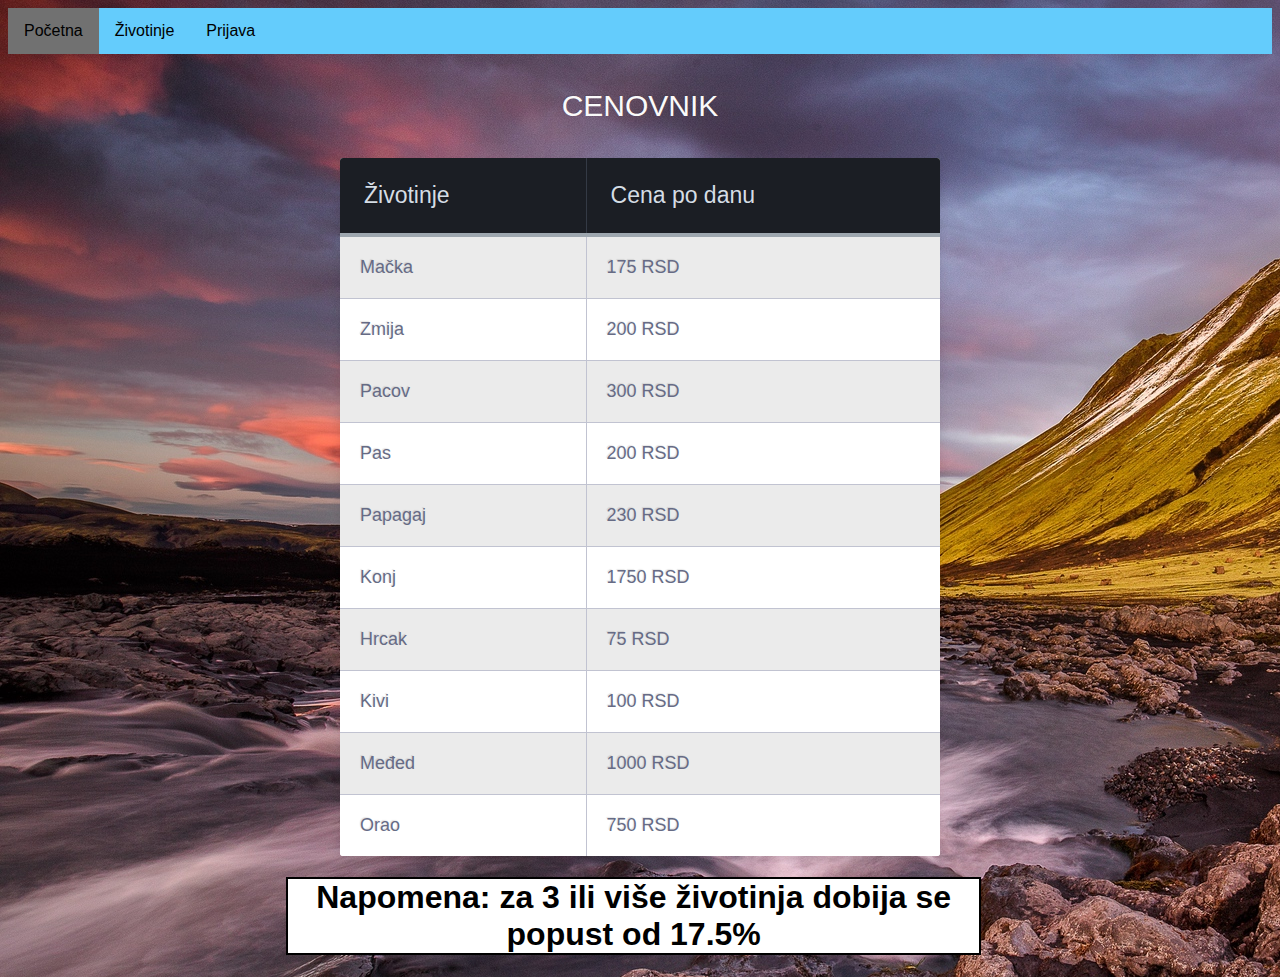
<file: index.html>
<html lang="en">
<head>
<meta charset="UTF-8">
		<title>Početna</title>
		<link rel="stylesheet" href="stil.css">
	</head>
	
	<body>
		<ul>
			<li><a class="active" >Početna</a></li>
			<li><a href="ziv.html">Životinje</a></li>
			<li><a href="prijava.html">Prijava</a></li>
		</ul>
<div class="table-title">
<h3>Cenovnik</h3>
</div>
<table class="table-fill">
<thead>
<tr>
<th class="text-left">Životinje</th>
<th class="text-left">Cena po danu</th>
</tr>
</thead>
<tbody class="table-hover">
<tr>
<td class="text-left">Mačka</td>
<td class="text-left">175 RSD</td>
</tr>
<tr>
<td class="text-left">Zmija</td>
<td class="text-left">200 RSD</td>
</tr>
<tr>
<td class="text-left">Pacov</td>
<td class="text-left">300 RSD</td>
</tr>
<tr>
<td class="text-left">Pas</td>
<td class="text-left">200 RSD</td>
</tr>
<tr>
<td class="text-left">Papagaj</td>
<td class="text-left">230 RSD</td>
</tr>
<tr>
<td class="text-left">Konj</td>
<td class="text-left">1750 RSD</td>
</tr>
<tr>
<td class="text-left">Hrcak</td>
<td class="text-left">75 RSD</td>
</tr>
<tr>
<td class="text-left">Kivi</td>
<td class="text-left">100 RSD</td>
</tr>
<tr>
<td class="text-left">Međed</td>
<td class="text-left">1000 RSD</td>
</tr>
<tr>
<td class="text-left">Orao</td>
<td class="text-left">750 RSD</td>
</tr>
</tbody>
</table>
  <h1>Napomena: za 3 ili više životinja dobija se popust od 17.5%</h1>

  </body>
</file>
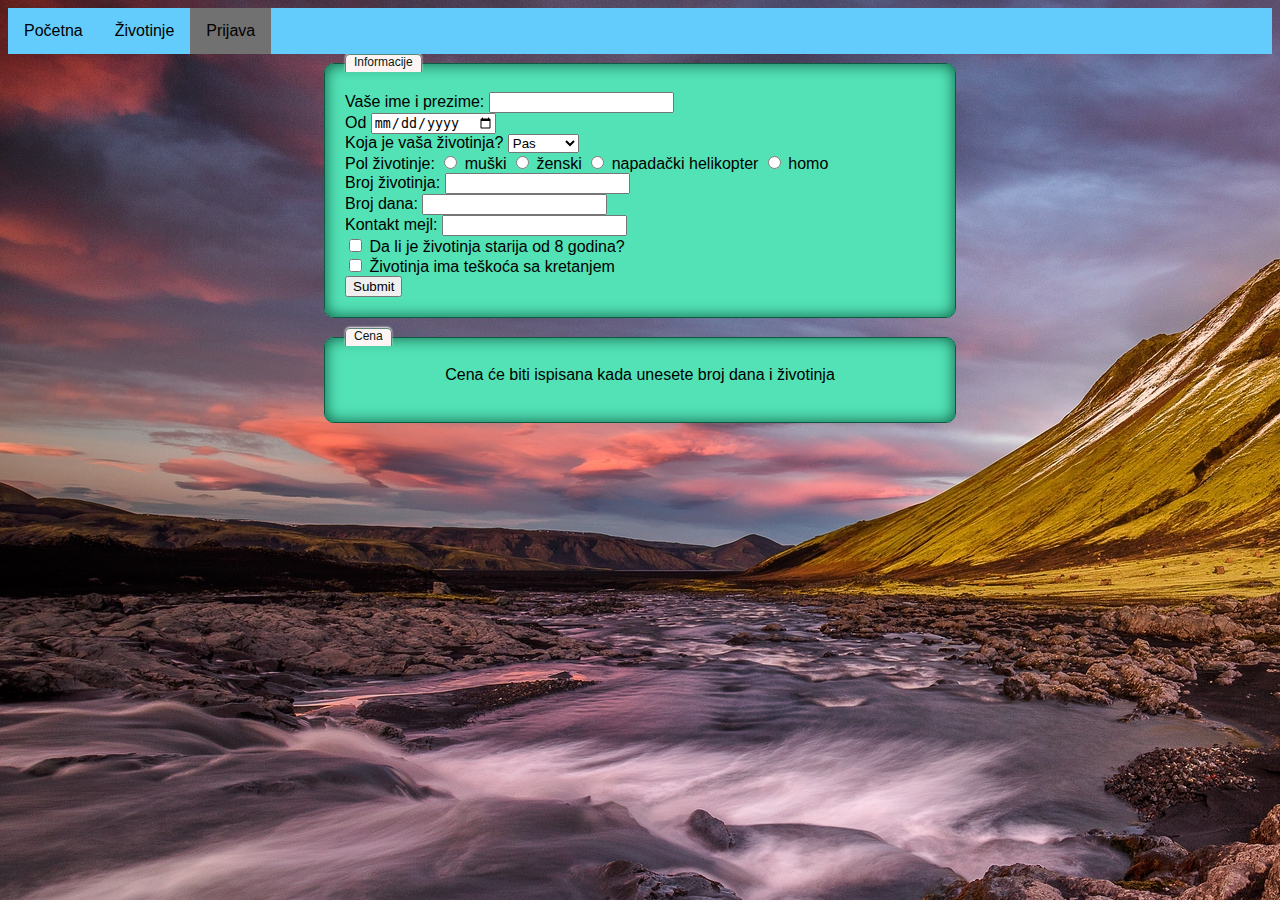
<file: prijava.html>
<!DOCTYPE html>
<html lang="sr" >
	<head>
	<meta charset="UTF-8">
		<title>Prijava </title>
		<link rel="stylesheet" href="stil.css">
	</head>
	
	<body>
		<ul>
			<li><a href="index.html">Početna</a></li>
			<li><a href="ziv.html">Životinje</a></li>
			<li><a class="active">Prijava</a></li>
		</ul>
		<div class="form-style-3">

<form method="post" action="php.php">
<fieldset><legend>Informacije</legend>
Vaše ime i prezime: <input type="text" name="ime" required></br>
Od <input type="date" id="dat0" name="datum" required></input> 
<br>
Koja je vaša životinja? <select name="zivotinje" id="listz" onchange="izrc()">
<option value="pas">Pas</option>
<option value="macka">Mačka</option>
<option value="pacov">Pacov</option>
<option value="zmija">Zmija</option>
<option value="papagaj">Papagaj</option>
<option value="konj">Konj</option>
<option value="hrcak">Hrčak</option>
<option value="kivi">Kivi</option>
<option value="medved">Medved</option>
<option value="orao">Orao</option>
</select><br>

Pol životinje: <input type="radio" name="pol" value="m" required> muški
<input type="radio" name="pol" value="z"> ženski
<input type="radio" name="pol" value="3"> napadački helikopter 
<input type="radio" name="pol" value="4"> homo <br>
Broj životinja: <input type="number" name="brz" id="brojz" onchange="izrc()" id="brz" required></br>
Broj dana: <input type="number" name="brd" id="brojd" onchange="izrc()" id="brd" required></br>
Kontakt mejl:	<input type="email" name="mejl" required></br>
<input type="checkbox" name="chck" value="stariji_je_od_8_godina"> Da li je životinja starija od 8 godina?<br>
<input type="checkbox" name="chck" value="ima_teskoca_sa_kretanjem"> Životinja ima teškoća sa kretanjem<br>

<input name="submit" type="submit">
</fieldset>
<fieldset><legend>Cena</legend>
<div id="divcena">Cena će biti ispisana kada unesete broj dana i životinja</div><br>
</fieldset>

</form>
</div>
		<script>
		function izrc(){
		var txt;
		var zivt = document.getElementById("listz").value;
		var z=document.getElementById("brojz").value;		
		var d=document.getElementById("brojd").value;
		var u=0;
			switch(zivt){
			case "pas":u=200*z*d;break;
			case "macka":u=175*z*d;break;
			case "pacov":u=300*z*d;break;
			case "zmija":u=200*z*d;break;
			case "papagaj":u=230*z*d;break;
			case "konj":u=1750*z*d;break;
			case "hrcak":u=75*z*d;break;
			case "kivi":u=100*z*d;break;
			case "medved":u=1000*z*d;break;
			case "orao":u=750*z*d;break;
			}
			if(z!=0 && d!=0)
			{if(z>2) u=u*0.825;
			else u = u*1;
			 document.getElementById("divcena").innerHTML="Cena će biti " + u + " dinara";}}
		</script>
	</body>
</html>
</file>
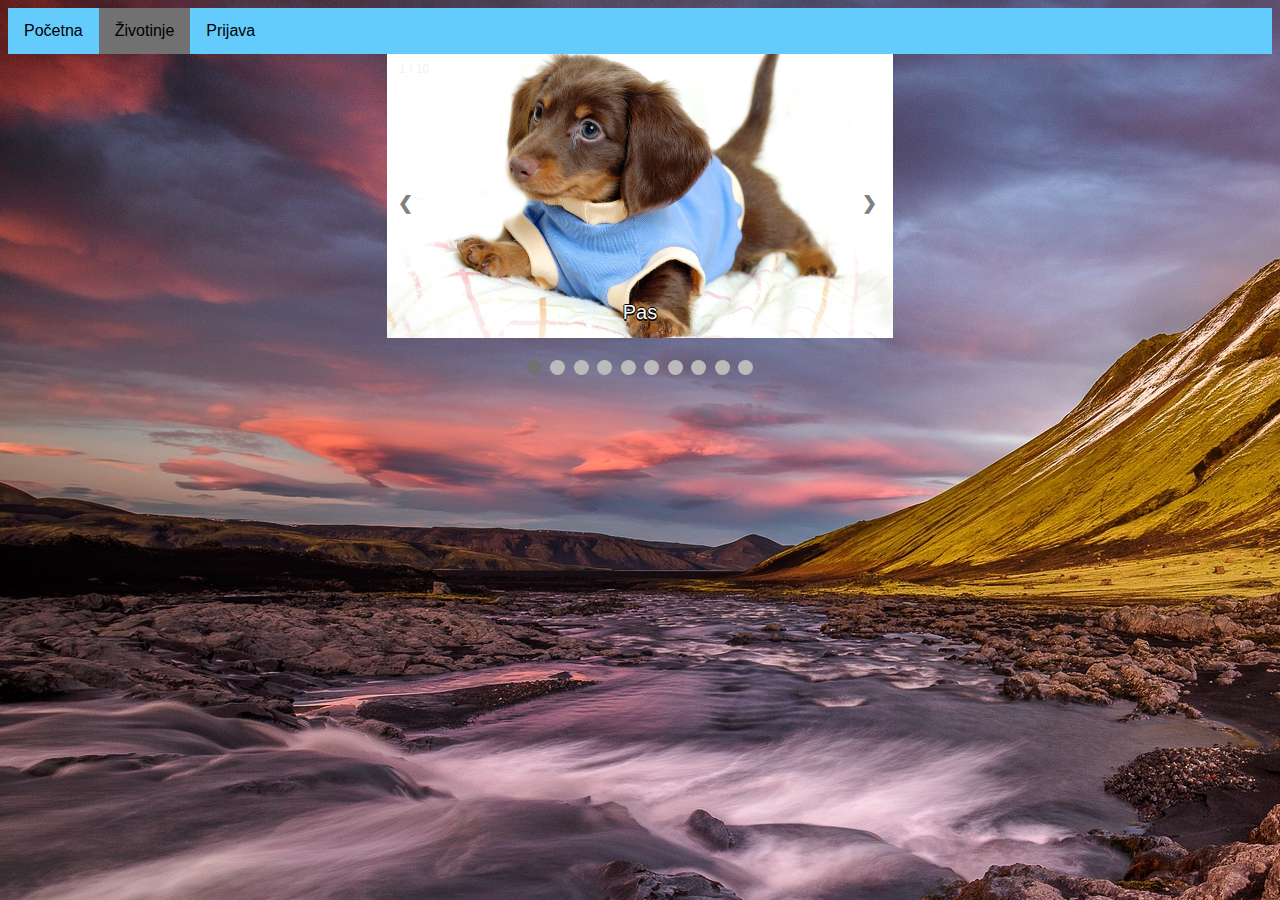
<file: ziv.html>
<!DOCTYPE html>
<html>
	<head>
	<meta charset="UTF-8">
		<title>Životinje</title>
		<link rel="stylesheet" href="stil.css">
	</head>
	
	<body>
	<ul>
			<li><a href="index.html" >Početna</a></li>
			<li><a class="active">Životinje</a></li>
			<li><a href="prijava.html">Prijava</a></li>
		</ul>
<!-- Slideshow container -->
<div class="slideshow-container">

  <!-- Full-width images with number and caption text -->
  <div class="mySlides fade">
    <div class="numbertext">1 / 10</div>
    <img src="Slike/slika0.jpg" style="width:100%">
    <div class="text">Pas</div>
  </div>

  <div class="mySlides fade">
    <div class="numbertext">2 / 10</div>
    <img src="Slike/slika1.jpg" style="width:100%">
    <div class="text">Mačka</div>
  </div>

  <div class="mySlides fade">
    <div class="numbertext">3 / 10</div>
    <img src="Slike/slika2.jpg" style="width:100%">
    <div class="text">Pacov</div>
	
  </div>
    <div class="mySlides fade">
    <div class="numbertext">4 / 10</div>
    <img src="Slike/slika3.jpg" style="width:100%">
    <div class="text">Zmija</div>
  </div>
  
    <div class="mySlides fade">
    <div class="numbertext">5 / 10</div>
    <img src="Slike/slika4.jpg" style="width:100%">
    <div class="text">Papagaj</div>
  </div>
  
    <div class="mySlides fade">
    <div class="numbertext">6 / 10</div>
    <img src="Slike/slika5.jpg" style="width:100%">
    <div class="text">Konj</div>
  </div>
  
    <div class="mySlides fade">
    <div class="numbertext">7 / 10</div>
    <img src="Slike/slika6.jpg" style="width:100%">
    <div class="text">Hrčak</div>
  </div>
  
    <div class="mySlides fade">
    <div class="numbertext">8 / 10</div>
    <img src="Slike/slika7.jpg" style="width:100%">
    <div class="text">Kivi</div>
  </div>
  
    <div class="mySlides fade">
    <div class="numbertext">9 / 10</div>
    <img src="Slike/slika8.jpg" style="width:100%">
    <div class="text">Medved</div>
  </div>
  
    <div class="mySlides fade">
    <div class="numbertext">10 / 10</div>
    <img src="Slike/slika9.jpg" style="width:100%">
    <div class="text">Orao</div>
  </div>

  <!-- Next and previous buttons -->
  <a class="prev" onclick="plusSlides(-1)">&#10094 </a>
  <a class="next" onclick="plusSlides(1)">&#10095 </a>
</div>
<br>

<!-- The dots/circles -->
<div style="text-align:center">
    <span class="dot" onclick="currentSlide(1)"></span> 
    <span class="dot" onclick="currentSlide(2)"></span> 
    <span class="dot" onclick="currentSlide(3)"></span> 
    <span class="dot" onclick="currentSlide(4)"></span> 
	<span class="dot" onclick="currentSlide(5)"></span> 
	<span class="dot" onclick="currentSlide(6)"></span> 
    <span class="dot" onclick="currentSlide(7)"></span> 
    <span class="dot" onclick="currentSlide(8)"></span> 
	<span class="dot" onclick="currentSlide(9)"></span> 
    <span class="dot" onclick="currentSlide(10)"></span> 
</div>
<script>
var slideIndex = 1;
showSlides(slideIndex);

// Next/previous controls
function plusSlides(n) {
  showSlides(slideIndex += n);
}

// Thumbnail image controls
function currentSlide(n) {
  showSlides(slideIndex = n);
}

function showSlides(n) {
  var i;
  var slides = document.getElementsByClassName("mySlides");
  var dots = document.getElementsByClassName("dot");
  if (n > slides.length) {slideIndex = 1} 
  if (n < 1) {slideIndex = slides.length}
  for (i = 0; i < slides.length; i++) {
      slides[i].style.display = "none"; 
  }
  for (i = 0; i < dots.length; i++) {
      dots[i].className = dots[i].className.replace(" active", "");
  }
  slides[slideIndex-1].style.display = "block"; 
  dots[slideIndex-1].className += " active";
}
</script>
	</body>
</html>
</file>
<file: stil.css>
#1{width:640;height:480;}

div{margin-left:auto;margin-right:auto;text-align:center;}
	img.mala{width:64px;height:40px;}
	
	.active{background-color:#5c9ebc;}
	
	body{background-image:url("Slike/poz.jpg")}
	
	ul {
		position:sticky;
  list-style-type: none;
  margin: 0;
  padding: 0;
  overflow: hidden;
  background-color: #64ccfc;
}

h1{
	text-align:center;
	border:2px solid black;
	background-color:white;
	width:55%;
	margin-left:22%;
}	

li {
  float: left;
}

li a {
  display: block;
  color: black;
  text-align: center;
  padding: 14px 16px;
  text-decoration: none;
}

li a:hover {
  background-color: #5c9ebc;
}

.cena{
	float:left;
	
}

body {
  background-color: #3e94ec;
  font-family: "Roboto", helvetica, arial, sans-serif;
  font-size: 16px;
  font-weight: 400;
  text-rendering: optimizeLegibility;
}

div.table-title {
   display: block;
  margin: auto;
  max-width: 600px;
  padding:5px;
  width: 100%;
}

.table-title h3 {
   color: #fafafa;
   font-size: 30px;
   font-weight: 400;
   font-style:normal;
   font-family: "Roboto", helvetica, arial, sans-serif;
   text-shadow: -1px -1px 1px rgba(0, 0, 0, 0.1);
   text-transform:uppercase;
}


/*** Table Styles **/

.table-fill {
  background: white;
  border-radius:3px;
  border-collapse: collapse;
  height: 320px;
  margin: auto;
  max-width: 600px;
  padding:5px;
  width: 100%;
  box-shadow: 0 5px 10px rgba(0, 0, 0, 0.1);
  animation: float 5s infinite;
}
 
th {
  color:#D5DDE5;;
  background:#1b1e24;
  border-bottom:4px solid #9ea7af;
  border-right: 1px solid #343a45;
  font-size:23px;
  font-weight: 100;
  padding:24px;
  text-align:left;
  text-shadow: 0 1px 1px rgba(0, 0, 0, 0.1);
  vertical-align:middle;
}

th:first-child {
  border-top-left-radius:3px;
}
 
th:last-child {
  border-top-right-radius:3px;
  border-right:none;
}
  
tr {
  border-top: 1px solid #C1C3D1;
  border-bottom-: 1px solid #C1C3D1;
  color:#666B85;
  font-size:16px;
  font-weight:normal;
  text-shadow: 0 1px 1px rgba(256, 256, 256, 0.1);
}
 
tr:hover td {
  background:#4E5066;
  color:#FFFFFF;
  border-top: 1px solid #22262e;
}
 
tr:first-child {
  border-top:none;
}

tr:last-child {
  border-bottom:none;
}
 
tr:nth-child(odd) td {
  background:#EBEBEB;
}
 
tr:nth-child(odd):hover td {
  background:#4E5066;
}

tr:last-child td:first-child {
  border-bottom-left-radius:3px;
}
 
tr:last-child td:last-child {
  border-bottom-right-radius:3px;
}
 
td {
  background:#FFFFFF;
  padding:20px;
  text-align:left;
  vertical-align:middle;
  font-weight:300;
  font-size:18px;
  text-shadow: -1px -1px 1px rgba(0, 0, 0, 0.1);
  border-right: 1px solid #C1C3D1;
}

td:last-child {
  border-right: 0px;
}

th.text-left {
  text-align: left;
}

th.text-center {
  text-align: center;
}

th.text-right {
  text-align: right;
}

td.text-left {
  text-align: left;
}

td.text-center {
  text-align: center;
}

td.text-right {
  text-align: right;
}
* {box-sizing:border-box}

/* Slideshow container */
.slideshow-container {
  position: relative;
  margin: auto;
  width:40%;
  height:50%;
}

/* Hide the images by default */
.mySlides {
  display: none;
}

/* Next & previous buttons */
.prev{
	margin-left:-51%;
}
.prev, .next {
  cursor: pointer;
  position: absolute;
  top: 50%;
  width: auto;
  margin-top: -22px;
  padding: 16px;
  color: grey;
  font-weight: bold;
  font-size: 18px;
  transition: 0.6s ease;
  border-radius: 0 3px 3px 0;
  user-select: none;
}

/* Position the "next button" to the right */
.next {
  right: 0;
  border-radius: 3px 0 0 3px;
}

/* On hover, add a black background color with a little bit see-through */
.prev:hover, .next:hover {
  background-color: rgba(0,0,0,0.8);
}

/* Caption text */
.text {
  color: white;
  font-size: 20px;
  padding: 8px 12px;
  position: absolute;
  bottom: 10px;
  width: 100%;
  text-align: center;
  text-shadow: -1px 0 black, 0 2px black, 1px 0 black, 0 -1px black;
}

/* Number text (1/3 etc) */
.numbertext {
  color: #f2f2f2;
  font-size: 12px;
  padding: 8px 12px;
  position: absolute;
  top: 0;
}

/* The dots/bullets/indicators */
.dot {
  cursor: pointer;
  height: 15px;
  width: 15px;
  margin: 0 2px;
  background-color: #bbb;
  border-radius: 50%;
  display: inline-block;
  transition: background-color 0.6s ease;
}

.active, .dot:hover {
  background-color: #717171;
}

/* Fading animation */
.fade {
  -webkit-animation-name: fade;
  -webkit-animation-duration: 1.5s;
  animation-name: fade;
  animation-duration: 1.5s;
}

@-webkit-keyframes fade {
  from {opacity: .4} 
  to {opacity: 1}
}

@keyframes fade {
  from {opacity: .4} 
  to {opacity: 1}
}
.form-style-3{
text-align:left;
width: 50%;
font-family: "Lucida Sans Unicode", "Lucida Grande", sans-serif;
}
.form-style-3 label{
display:block;
margin-bottom: 10px;
}
.form-style-3 label > span{
float: left;
width: 100px;
color: #F072A9;
font-weight: bold;
font-size: 13px;
text-shadow: 1px 1px 1px #fff;
}
.form-style-3 fieldset{
border-radius: 10px;
-webkit-border-radius: 10px;
-moz-border-radius: 10px;
margin: 0px 0px 10px 0px;
border: 1px solid #0d5941;
padding: 20px;
background: #53e2b5;
box-shadow: inset 0px 0px 15px #0d5941;
-moz-box-shadow: inset 0px 0px 15px #0d5941;
-webkit-box-shadow: inset 0px 0px 15px #0d5941;
}
.form-style-3 fieldset legend{
color: #041c14;
border-top: 1px solid #5a8477;
border-left: 1px solid #5a8477;
border-right: 1px solid #5a8477;
border-radius: 5px 5px 0px 0px;
-webkit-border-radius: 5px 5px 0px 0px;
-moz-border-radius: 5px 5px 0px 0px;
background: #FFF4F4;
padding: 0px 8px 3px 8px;
box-shadow: -0px -1px 2px #F1F1F1;
-moz-box-shadow:-0px -1px 2px #F1F1F1;
-webkit-box-shadow:-0px -1px 2px #F1F1F1;
font-weight: normal;
font-size: 12px;
}
.form-style-3 textarea{
width:250px;
height:100px;
}
</file>
